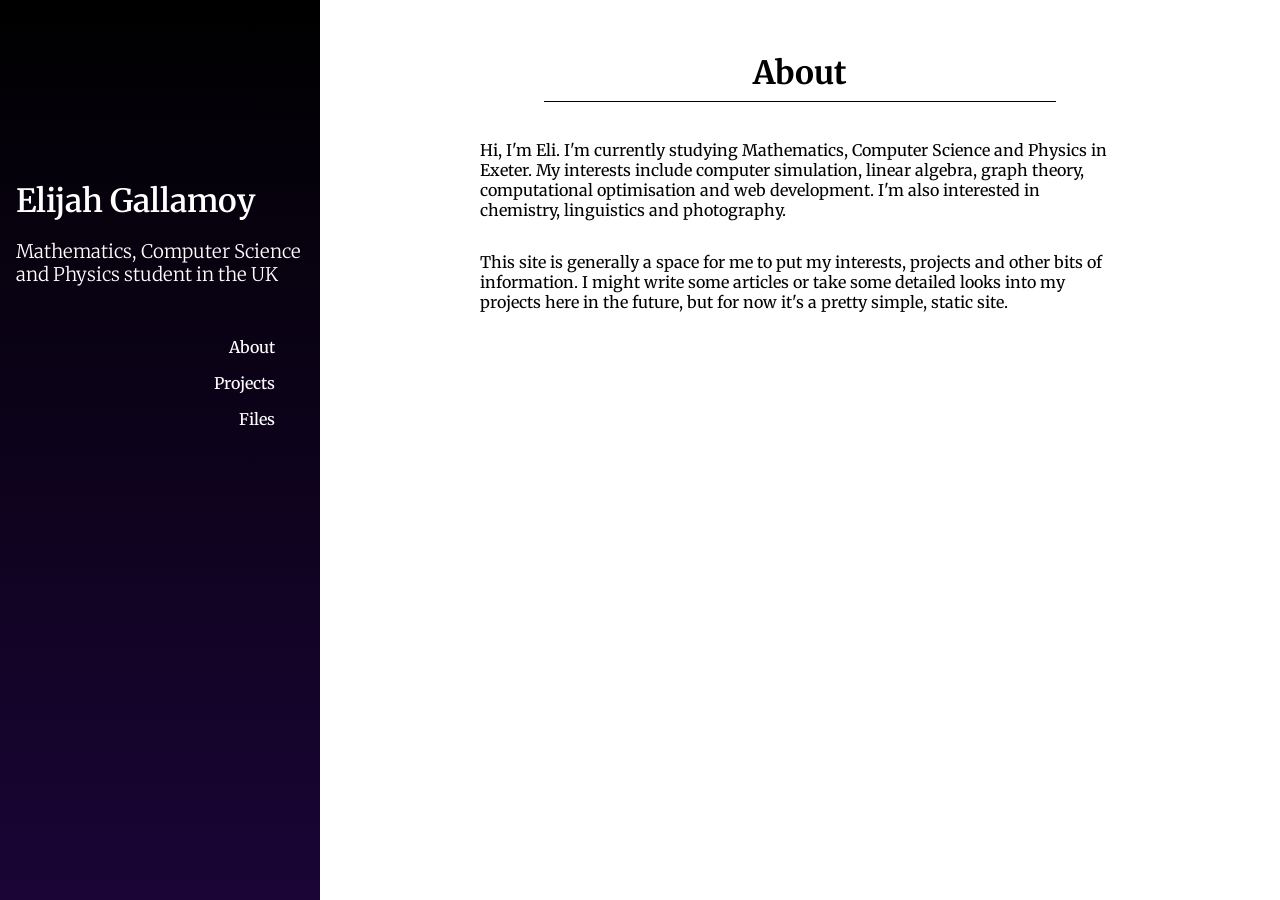
<file: index.html>
<!DOCTYPE html>

<head>
    <title>Elijah Gallamoy - About</title>
    <link rel="stylesheet" href="style.css">
    <link href="https://fonts.googleapis.com/css?family=Merriweather:400,700&display=swap" rel="stylesheet">
</head>

<body>
    <div class="sidebar">
        <div class="header">
            <h1>Elijah Gallamoy</h1>
            <h3>Mathematics, Computer Science and Physics student in the UK</h3>
        </div>
        <div class="links">
            <a href="./index.html">About</a>
            <a href="./projects.html">Projects</a>
            <a href="./files.html">Files</a>
            <!-- <a href="#">Blog</a> -->
            <!-- <a href="#">Projects</a> -->
        </div>

        <div class="social-media">
            <a href="https://github.com/elijahgallamoy" target="_blank" id="github"></a>
            <a href="mailto:elijahgallamoy@gmail.com" id="email" style="--url:https://raw.githubusercontent.com/google/material-design-icons/refs/heads/master/src/communication/alternate_email/materialiconsround/24px.svg;"></a>
        </div>
    </div>

    <main class="content">
        <div class="article">
            <h1 class="title">About</h1>
            <p class="paragraph">
                Hi, I'm Eli. I'm currently studying Mathematics, Computer Science and Physics in Exeter. 
                My interests include computer simulation, linear algebra, graph theory, computational optimisation and web development.
                I'm also interested in chemistry, linguistics and photography.
            </p>
            <p class="paragraph">
                This site is generally a space for me to put my interests, projects and other bits of information.
                I might write some articles or take some detailed looks into my projects here in the future, but for now it's a pretty simple, static site.
            </p>
        </div>
    </main>

</body>
</file>
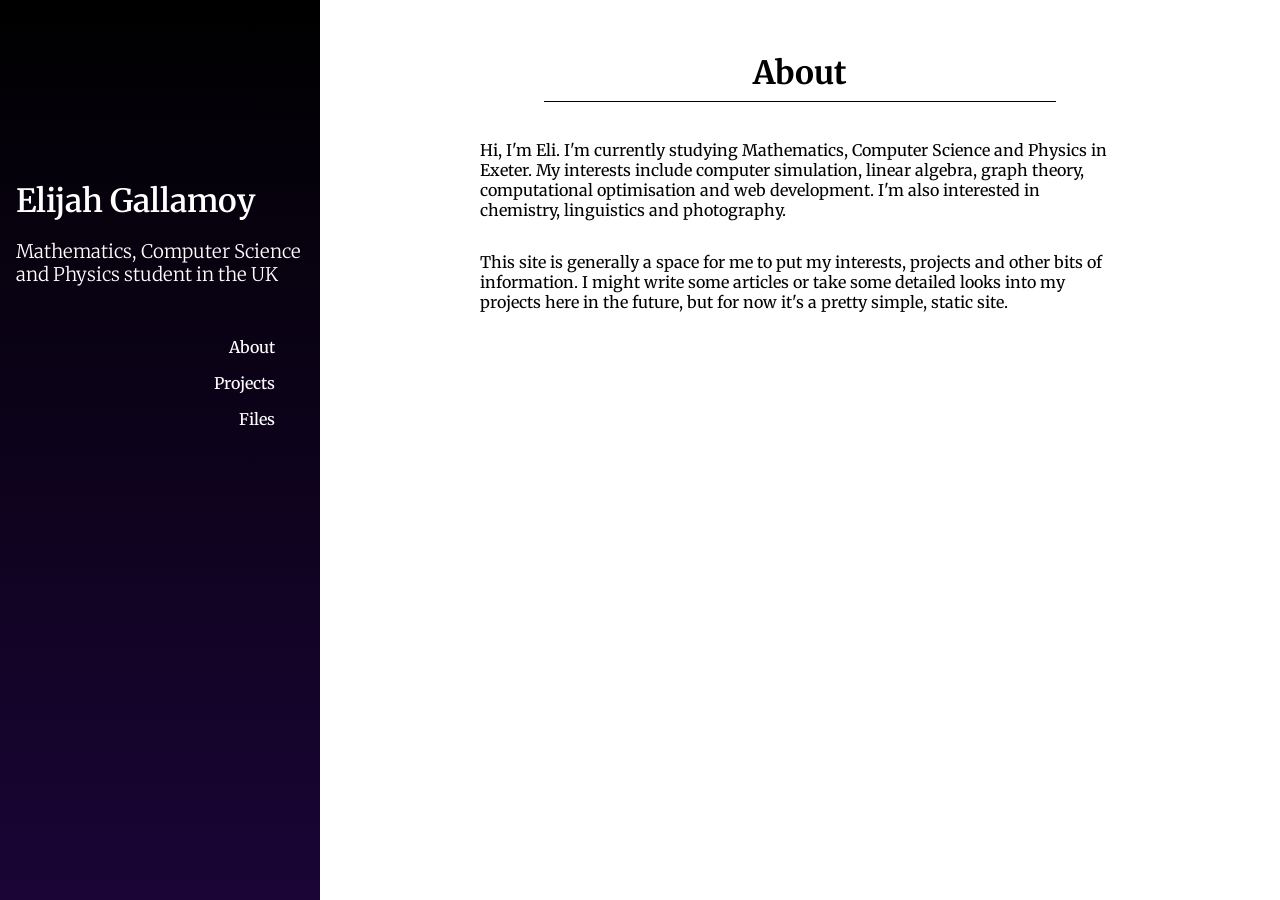
<file: about.html>
<!DOCTYPE html>

<head>
    <title>Elijah Gallamoy - About</title>
    <link rel="stylesheet" href="style.css">
    <link href="https://fonts.googleapis.com/css?family=Merriweather:400,700&display=swap" rel="stylesheet">
</head>

<body>
    <div class="sidebar">
        <div class="header">
            <h1>Elijah Gallamoy</h1>
            <h3>Mathematics, Computer Science and Physics student in the UK</h3>
        </div>
        <div class="links">
            <a href="./about.html">About</a>
            <a href="./projects.html">Projects</a>
            <a href="./files.html">Files</a>
            <!-- <a href="#">Blog</a> -->
            <!-- <a href="#">Projects</a> -->
        </div>

        <div class="social-media">
            <a href="https://github.com/elijahgallamoy" target="_blank" id="github"></a>
            <a href="mailto:elijahgallamoy@gmail.com" id="email" style="--url:https://raw.githubusercontent.com/google/material-design-icons/refs/heads/master/src/communication/alternate_email/materialiconsround/24px.svg;"></a>
        </div>
    </div>

    <main class="content">
        <div class="article">
            <h1 class="title">About</h1>
            <p class="paragraph">
                Hi, I'm Eli. I'm currently studying Mathematics, Computer Science and Physics in Exeter. 
                My interests include computer simulation, linear algebra, graph theory, computational optimisation and web development.
                I'm also interested in chemistry, linguistics and photography.
            </p>
            <p class="paragraph">
                This site is generally a space for me to put my interests, projects and other bits of information.
                I might write some articles or take some detailed looks into my projects here in the future, but for now it's a pretty simple, static site.
            </p>
        </div>
    </main>

</body>
</file>
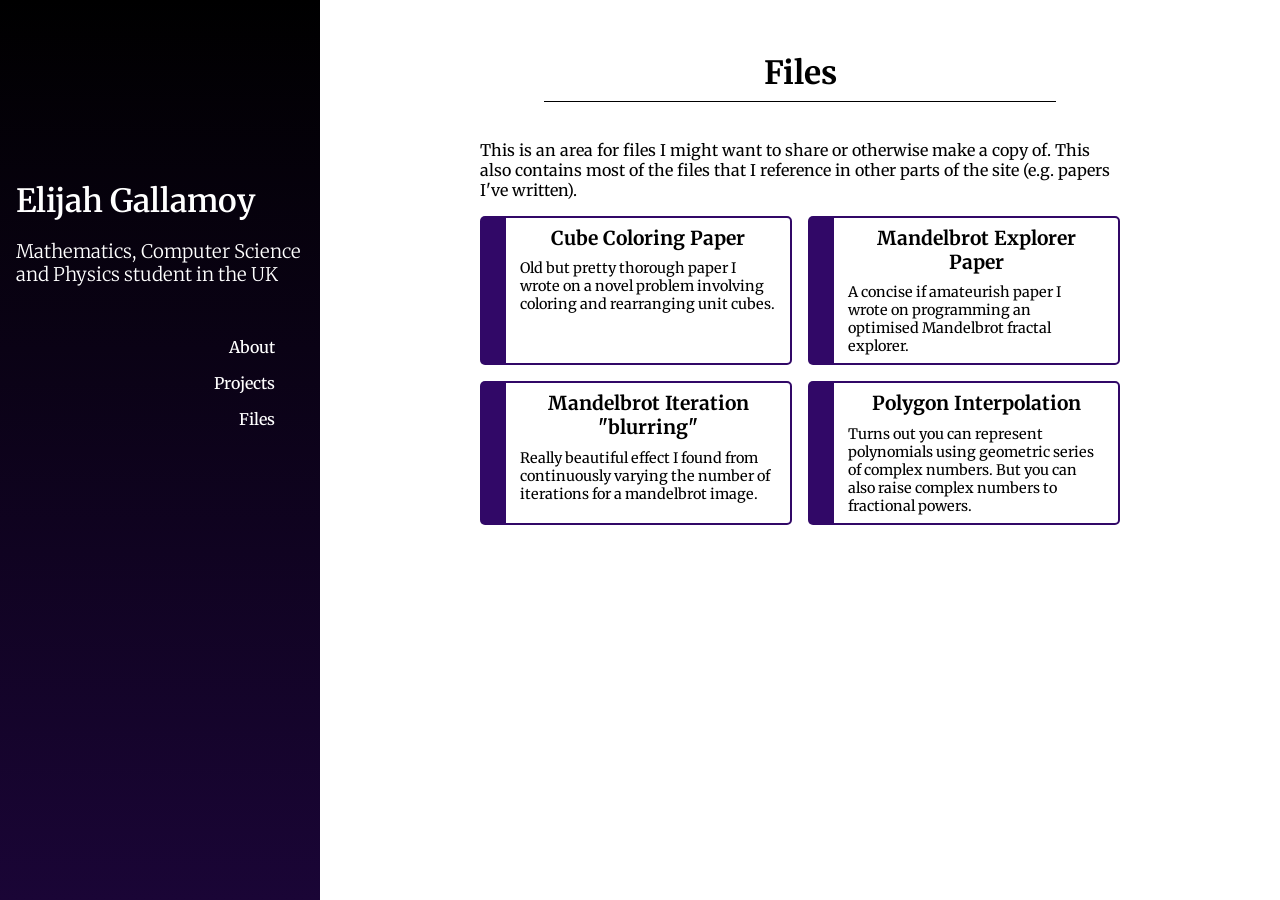
<file: files.html>
<!DOCTYPE html>

<head>
    <title>Elijah Gallamoy - Files</title>
    <link rel="stylesheet" href="style.css">
    <link href="https://fonts.googleapis.com/css?family=Merriweather:400,700&display=swap" rel="stylesheet">
</head>

<body>
    <div class="sidebar">
        <div class="header">
            <h1>Elijah Gallamoy</h1>
            <h3>Mathematics, Computer Science and Physics student in the UK</h3>
        </div>
        <div class="links">
            <a href="./index.html">About</a>
            <a href="./projects.html">Projects</a>
            <a href="./files.html">Files</a>
            <!-- <a href="#">Blog</a> -->
            <!-- <a href="#">Projects</a> -->
        </div>

        <div class="social-media">
            <a href="https://github.com/elijahgallamoy" target="_blank" id="github"></a>
            <a href="mailto:elijahgallamoy@gmail.com" id="email" style="--url:https://raw.githubusercontent.com/google/material-design-icons/refs/heads/master/src/communication/alternate_email/materialiconsround/24px.svg;"></a>
        </div>
    </div>

    <main class="content">
        <div class="article">
            <h1 class="title">Files</h1>
            <p class="paragraph">
                This is an area for files I might want to share or otherwise make a copy of. This also contains most of the files that I reference in other parts of the site (e.g. papers I've written).
            </p>

        <div class="block-list">
            <div class="block-item">
                <div class="left-panel"></div>
                <a href="files/colored_cube.pdf" download>
                    <h2 class="block-title">Cube Coloring Paper</h2>
                    <p class="block-description">Old but pretty thorough paper I wrote on a novel problem involving coloring and rearranging unit cubes.</p>
                </a>
            </div>
            <div class="block-item">
                <div class="left-panel"></div>
                <a href="files/mandelbrot.pdf" download>
                    <h2 class="block-title">Mandelbrot Explorer Paper</h2>
                    <p class="block-description">A concise if amateurish paper I wrote on programming an optimised Mandelbrot fractal explorer.</p>
                </a>
            </div>  
            <div class="block-item">
                <div class="left-panel"></div>
                <a href="files/man.mp4" download>
                    <h2 class="block-title">Mandelbrot Iteration "blurring"</h2>
                    <p class="block-description">Really beautiful effect I found from continuously varying the number of iterations for a mandelbrot image.</p>
                </a>
            </div>
            <div class="block-item">
                <div class="left-panel"></div>
                <a href="files/pvccgs.mp4" download>
                    <h2 class="block-title">Polygon Interpolation</h2>
                    <p class="block-description">Turns out you can represent polynomials using geometric series of complex numbers. But you can also raise complex numbers to fractional powers.</p>
                </a>
            </div>
        </div>
        </div>  
    </main>

</body>
</file>
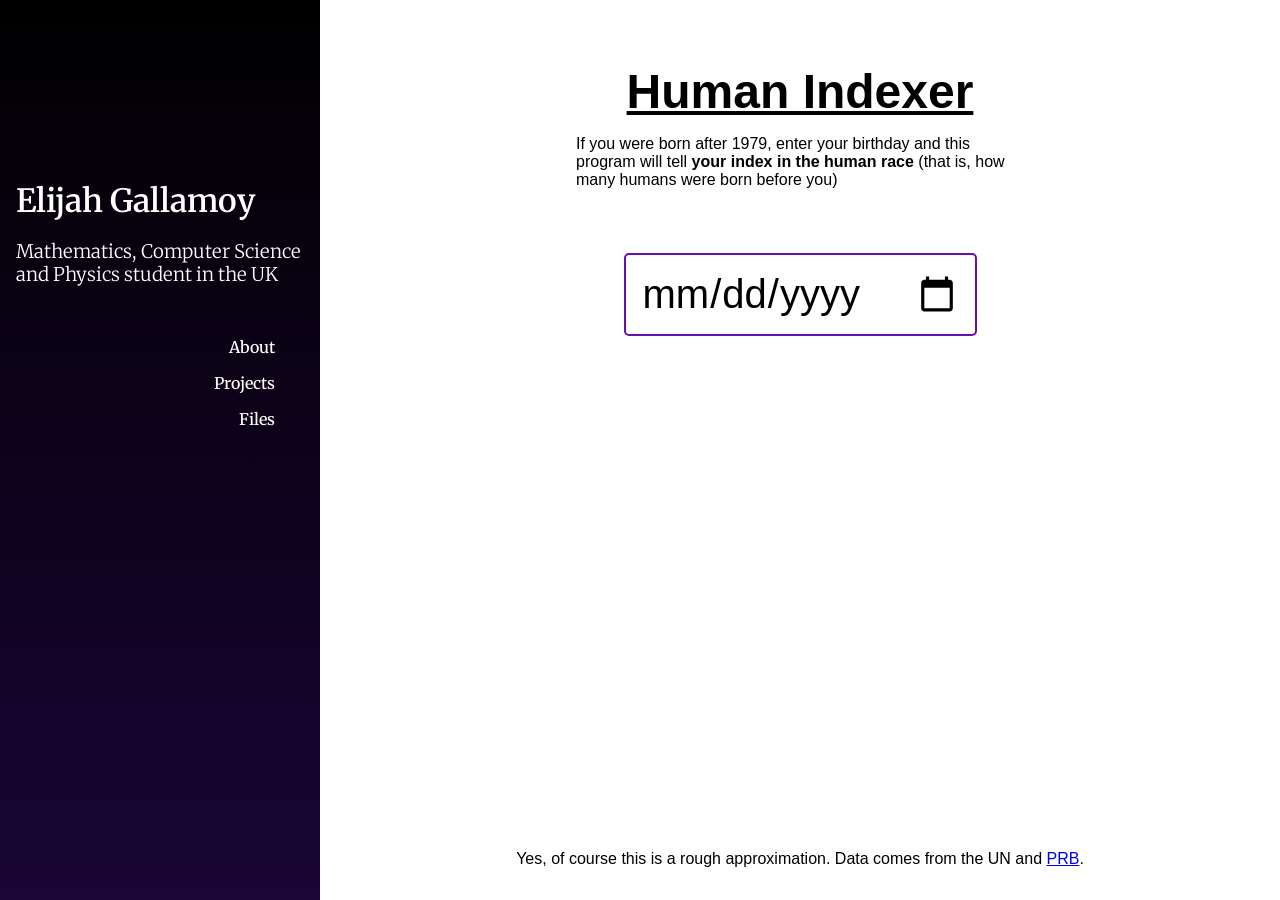
<file: human_index.html>
<!DOCTYPE html>
<head>
    <script src="./pop_guesser.js" type="module"></script>
    <link rel="stylesheet" href="pop_styles.css">
    <link rel="stylesheet" href="style.css">
    <link href="https://fonts.googleapis.com/css?family=Merriweather:400,700&display=swap" rel="stylesheet">

</head>
<body>
    <div class="sidebar">
        <div class="header">
            <h1>Elijah Gallamoy</h1>
            <h3>Mathematics, Computer Science and Physics student in the UK</h3>
        </div>
        <div class="links">
            <a href="./index.html">About</a>
            <a href="./projects.html">Projects</a>
            <a href="./files.html">Files</a>
            <!-- <a href="#">Blog</a> -->
            <!-- <a href="#">Projects</a> -->
        </div>

        <div class="social-media">
            <a href="https://github.com/elijahgallamoy" target="_blank" id="github"></a>
            <a href="mailto:elijahgallamoy@gmail.com" id="email" style="--url:https://raw.githubusercontent.com/google/material-design-icons/refs/heads/master/src/communication/alternate_email/materialiconsround/24px.svg;"></a>
        </div>
    </div>

    <main class="content">
        <main class="container">
            <div class="semicircle"></div>
            <h1 class="pop-title">Human Indexer</h1>
            <p class="desc">If you were born after 1979, enter your birthday and this program will tell <b>your index in the human race</b> (that is, how many humans were born before you)</p>
            <input type="date" class="pop-picker">
            <div class="result pop-hidden">
                <p class="human">You are human</p>
                <p class="num">#<span id="result-value">???</span></p>
            </div>
            <div class="pop-foot">Yes, of course this is a rough approximation. Data comes from the UN and <a href="https://www.prb.org/">PRB</a>.</div>
        </main>
    </main>
</body>
</file>
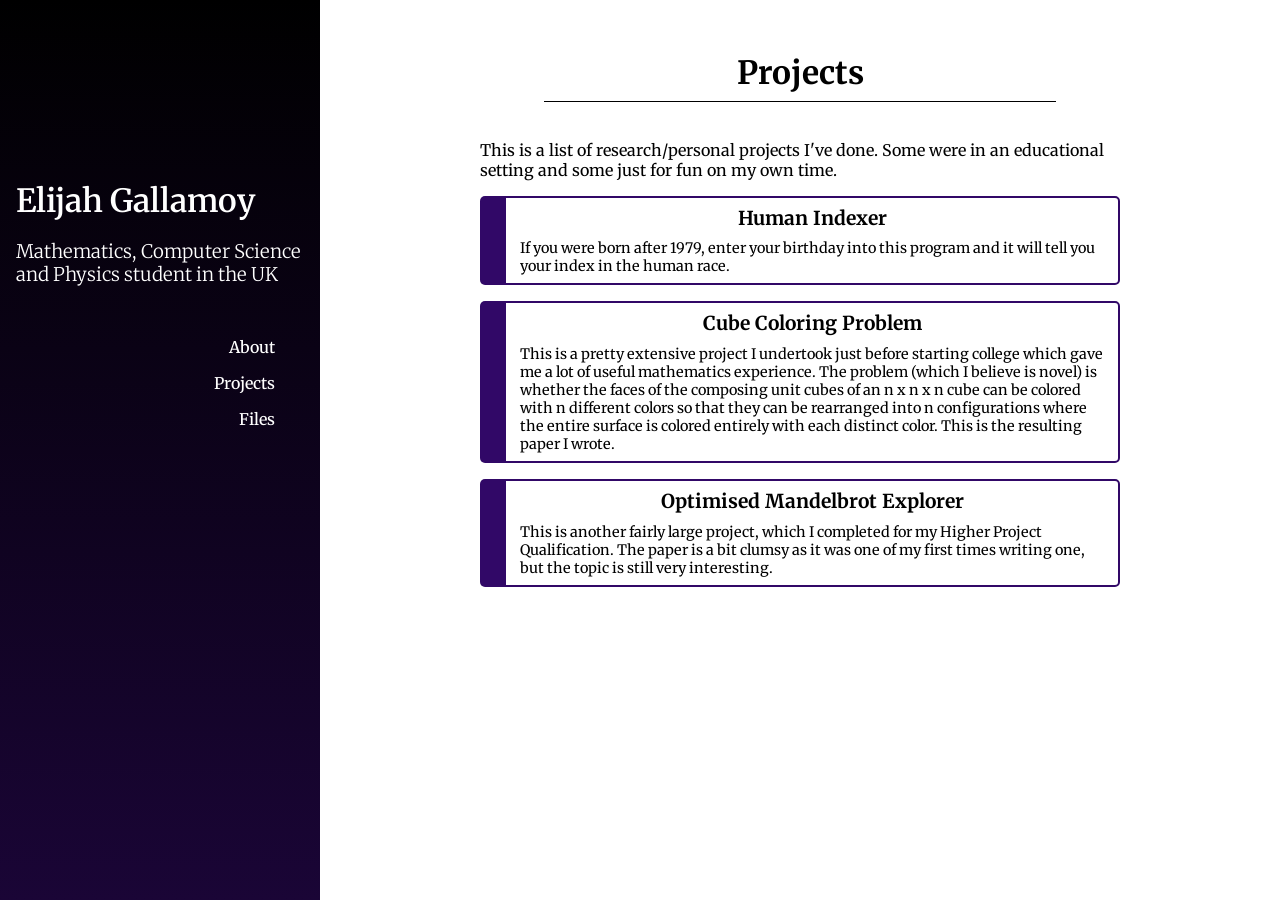
<file: projects.html>
<!DOCTYPE html>

<head>
    <title>Elijah Gallamoy - Projects</title>
    <link rel="stylesheet" href="style.css">
    <link href="https://fonts.googleapis.com/css?family=Merriweather:400,700&display=swap" rel="stylesheet">
</head>

<body>
    <div class="sidebar">
        <div class="header">
            <h1>Elijah Gallamoy</h1>
            <h3>Mathematics, Computer Science and Physics student in the UK</h3>
        </div>
        <div class="links">
            <a href="./index.html">About</a>
            <a href="./projects.html">Projects</a>
            <a href="./files.html">Files</a>
            <!-- <a href="#">Blog</a> -->
            <!-- <a href="#">Projects</a> -->
        </div>

        <div class="social-media">
            <a href="https://github.com/elijahgallamoy" target="_blank" id="github"></a>
            <a href="mailto:elijahgallamoy@gmail.com" id="email" style="--url:https://raw.githubusercontent.com/google/material-design-icons/refs/heads/master/src/communication/alternate_email/materialiconsround/24px.svg;"></a>
        </div>
    </div>

    <main class="content">
        <div class="article">
            <h1 class="title">Projects</h1>
            <p class="paragraph">
                This is a list of research/personal projects I've done. Some were in an educational setting and some just for fun on my own time.
            </p>
            <div class="block-list" style="grid-template-columns:1fr;">
                <div class="block-item">
                    <div class="left-panel"></div>
                    <a href="/human_index.html">
                        <h2 class="block-title">Human Indexer</h2>
                        <p class="block-description">
                            If you were born after 1979, enter your birthday into this program and it will tell you your index in the human race.
                        </p>
                    </a>
                </div>
                <div class="block-item">
                    <div class="left-panel"></div>
                    <a href="files/colored_cube.pdf" download>
                        <h2 class="block-title">Cube Coloring Problem</h2>
                        <p class="block-description">This is a pretty extensive project I undertook just before starting college which gave me a lot of useful mathematics experience. 
                            The problem (which I believe is novel) is whether the faces of the composing unit cubes of an n x n x n cube can be colored with n different colors so that they can be rearranged into n configurations where the entire surface is colored entirely with each distinct color.
                            This is the resulting paper I wrote.
                        </p>
                    </a>
                </div>
                <div class="block-item">
                    <div class="left-panel"></div>
                    <a href="files/mandelbrot.pdf" download>
                        <h2 class="block-title">Optimised Mandelbrot Explorer</h2>
                        <p class="block-description">This is another fairly large project, which I completed for my Higher Project Qualification. 
                            The paper is a bit clumsy as it was one of my first times writing one, but the topic is still very interesting.
                        </p>
                    </a>
                </div>
            </div>
        </div>
    </main>

</body>
</file>
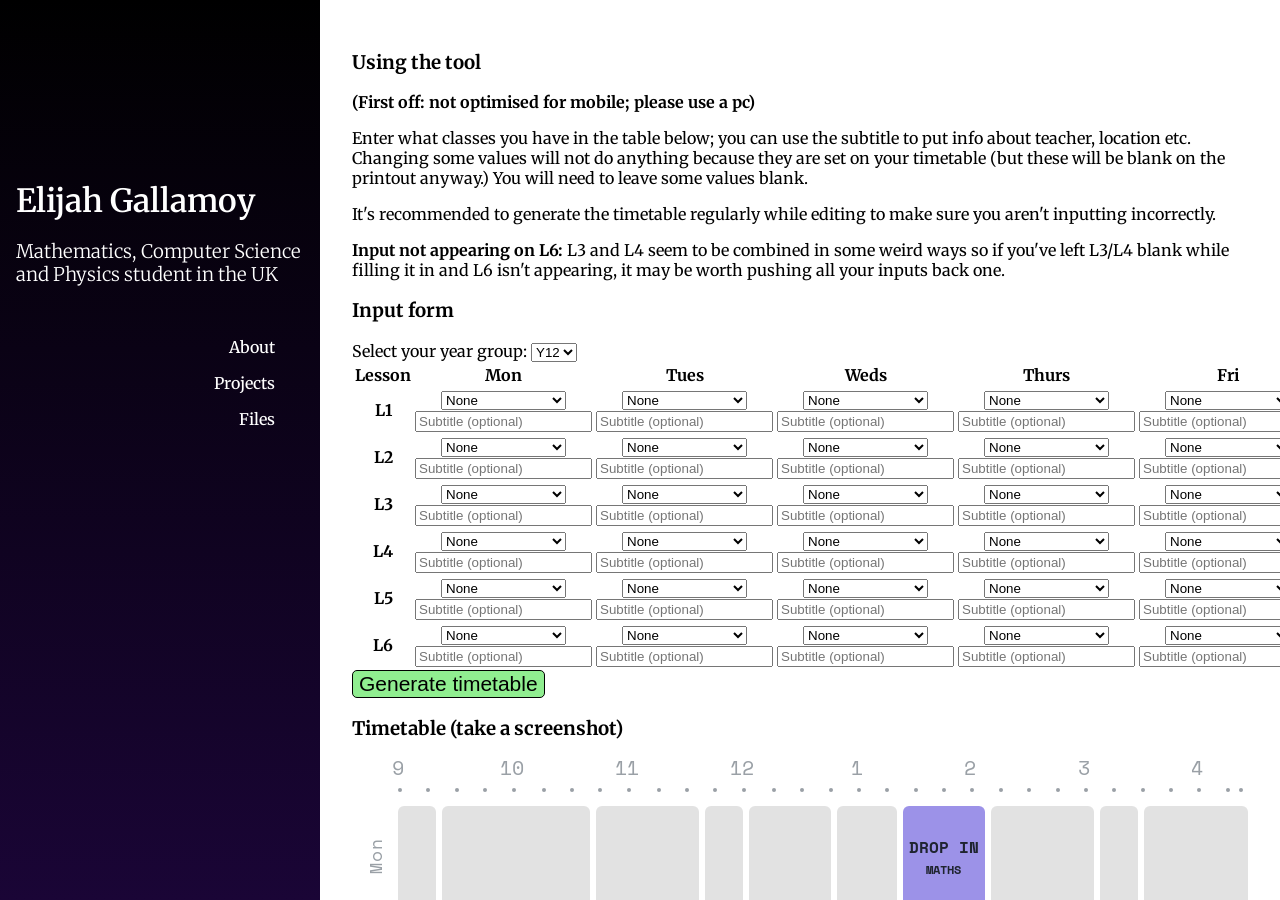
<file: timetable_generator.html>
<!DOCTYPE html>

<head>
    <title>Timetable Generator</title>
    <link rel="stylesheet" href="style.css">
    <link rel="stylesheet" href="timetable.css">
    <link href="https://fonts.googleapis.com/css?family=Merriweather:400,700&display=swap" rel="stylesheet">

    <link rel="preconnect" href="https://fonts.googleapis.com">
    <link href="https://fonts.googleapis.com/css2?family=Space+Mono:wght@400;700&display=swap" rel="stylesheet">
    <meta name="viewport" content="width=device-width, initial-scale=0.8">

    </head>
    <body>
    <div class="sidebar">
        <div class="header">
            <h1>Elijah Gallamoy</h1>
            <h3>Mathematics, Computer Science and Physics student in the UK</h3>
        </div>
        <div class="links">
            <a href="./index.html">About</a>
            <a href="./projects.html">Projects</a>
            <a href="./files.html">Files</a>
            <!-- <a href="#">Blog</a> -->
            <!-- <a href="#">Projects</a> -->
        </div>

        <div class="social-media">
            <a href="https://github.com/elijahgallamoy" target="_blank" id="github"></a>
            <a href="mailto:elijahgallamoy@gmail.com" id="email" style="--url:https://raw.githubusercontent.com/google/material-design-icons/refs/heads/master/src/communication/alternate_email/materialiconsround/24px.svg;"></a>
        </div>
    </div>

    <main class="content">
        <h3>Using the tool</h3>
        <p><b>(First off: not optimised for mobile; please use a pc)</b></p>
        <p>Enter what classes you have in the table below; you can use the subtitle to put info about teacher, location etc. Changing some values will
            not do anything because they are set on your timetable (but these will be blank on the printout anyway.) You will need to leave some values blank.</p>

        <p>It's recommended to generate the timetable regularly while editing to make sure you aren't inputting incorrectly.</p>
        <p><b>Input not appearing on L6:</b> L3 and L4 seem to be combined in some weird ways so if you've left L3/L4 blank while filling it in and L6 isn't appearing, it may be worth pushing
            all your inputs back one.</p>

        <h3>Input form</h3>
        <form class="input-form">
            <label>Select your year group:</label>

            <select class="yg-select">
                <option value="y12">Y12</option>
                <option value="y13">Y13</option>
            </select>

            <table>
                <tr>
                    <th>Lesson</th>
                    <th>Mon</th>
                    <th>Tues</th>
                    <th>Weds</th>
                    <th>Thurs</th>
                    <th>Fri</th>
                </tr>
                <tr>
                    <th>L1</th>
                    <th>
                        <select>
                            <option value="">None</option>
                            <option value="maths">Maths</option>
                            <option value="compsci">Compsci</option>
                            <option value="physics">Physics</option>
                            <option value="college">Exe Coll</option>
                            <option value="emc">EMC</option>
                            <option value="skills">EMC skills</option>
                            <option value="cx">Curriculum X</option>
                            <option value="pastoral">Pastoral</option>
                            <option value="tutorial">Academic tutorial</option>
                        </select>
                        <input type="text" placeholder="Subtitle (optional)"></input>
                    </th>
                    <th>
                        <select>
                            <option value="">None</option>
                            <option value="maths">Maths</option>
                            <option value="compsci">Compsci</option>
                            <option value="physics">Physics</option>
                            <option value="college">Exe Coll</option>
                            <option value="emc">EMC</option>
                            <option value="skills">EMC skills</option>
                            <option value="cx">Curriculum X</option>
                            <option value="pastoral">Pastoral</option>
                            <option value="tutorial">Academic tutorial</option>
                        </select>
                        <input type="text" placeholder="Subtitle (optional)"></input>
                    </th>
                    <th>
                        <select>
                            <option value="">None</option>
                            <option value="maths">Maths</option>
                            <option value="compsci">Compsci</option>
                            <option value="physics">Physics</option>
                            <option value="college">Exe Coll</option>
                            <option value="emc">EMC</option>
                            <option value="skills">EMC skills</option>
                            <option value="cx">Curriculum X</option>
                            <option value="pastoral">Pastoral</option>
                            <option value="tutorial">Academic tutorial</option>
                        </select>
                        <input type="text" placeholder="Subtitle (optional)"></input>
                    </th>
                    <th>
                        <select>
                            <option value="">None</option>
                            <option value="maths">Maths</option>
                            <option value="compsci">Compsci</option>
                            <option value="physics">Physics</option>
                            <option value="college">Exe Coll</option>
                            <option value="emc">EMC</option>
                            <option value="skills">EMC skills</option>
                            <option value="cx">Curriculum X</option>
                            <option value="pastoral">Pastoral</option>
                            <option value="tutorial">Academic tutorial</option>
                        </select>
                        <input type="text" placeholder="Subtitle (optional)"></input>
                    </th>
                    <th>
                        <select>
                            <option value="">None</option>
                            <option value="maths">Maths</option>
                            <option value="compsci">Compsci</option>
                            <option value="physics">Physics</option>
                            <option value="college">Exe Coll</option>
                            <option value="emc">EMC</option>
                            <option value="skills">EMC skills</option>
                            <option value="cx">Curriculum X</option>
                            <option value="pastoral">Pastoral</option>
                            <option value="tutorial">Academic tutorial</option>
                        </select>
                        <input type="text" placeholder="Subtitle (optional)"></input>
                    </th>
                </tr>
                <tr>
                    <th>L2</th>
                    <th>
                        <select>
                            <option value="">None</option>
                            <option value="maths">Maths</option>
                            <option value="compsci">Compsci</option>
                            <option value="physics">Physics</option>
                            <option value="college">Exe Coll</option>
                            <option value="emc">EMC</option>
                            <option value="skills">EMC skills</option>
                            <option value="cx">Curriculum X</option>
                            <option value="pastoral">Pastoral</option>
                            <option value="tutorial">Academic tutorial</option>
                        </select>
                        <input type="text" placeholder="Subtitle (optional)"></input>
                    </th>
                    <th>
                        <select>
                            <option value="">None</option>
                            <option value="maths">Maths</option>
                            <option value="compsci">Compsci</option>
                            <option value="physics">Physics</option>
                            <option value="college">Exe Coll</option>
                            <option value="emc">EMC</option>
                            <option value="skills">EMC skills</option>
                            <option value="cx">Curriculum X</option>
                            <option value="pastoral">Pastoral</option>
                            <option value="tutorial">Academic tutorial</option>
                        </select>
                        <input type="text" placeholder="Subtitle (optional)"></input>
                    </th>
                    <th>
                        <select>
                            <option value="">None</option>
                            <option value="maths">Maths</option>
                            <option value="compsci">Compsci</option>
                            <option value="physics">Physics</option>
                            <option value="college">Exe Coll</option>
                            <option value="emc">EMC</option>
                            <option value="skills">EMC skills</option>
                            <option value="cx">Curriculum X</option>
                            <option value="pastoral">Pastoral</option>
                            <option value="tutorial">Academic tutorial</option>
                        </select>
                        <input type="text" placeholder="Subtitle (optional)"></input>
                    </th>
                    <th>
                        <select>
                            <option value="">None</option>
                            <option value="maths">Maths</option>
                            <option value="compsci">Compsci</option>
                            <option value="physics">Physics</option>
                            <option value="college">Exe Coll</option>
                            <option value="emc">EMC</option>
                            <option value="skills">EMC skills</option>
                            <option value="cx">Curriculum X</option>
                            <option value="pastoral">Pastoral</option>
                            <option value="tutorial">Academic tutorial</option>
                        </select>
                        <input type="text" placeholder="Subtitle (optional)"></input>
                    </th>
                    <th>
                        <select>
                            <option value="">None</option>
                            <option value="maths">Maths</option>
                            <option value="compsci">Compsci</option>
                            <option value="physics">Physics</option>
                            <option value="college">Exe Coll</option>
                            <option value="emc">EMC</option>
                            <option value="skills">EMC skills</option>
                            <option value="cx">Curriculum X</option>
                            <option value="pastoral">Pastoral</option>
                            <option value="tutorial">Academic tutorial</option>
                        </select>
                        <input type="text" placeholder="Subtitle (optional)"></input>
                    </th>
                </tr>
                <tr>
                    <th>L3</th>
                    <th>
                        <select>
                            <option value="">None</option>
                            <option value="maths">Maths</option>
                            <option value="compsci">Compsci</option>
                            <option value="physics">Physics</option>
                            <option value="college">Exe Coll</option>
                            <option value="emc">EMC</option>
                            <option value="skills">EMC skills</option>
                            <option value="cx">Curriculum X</option>
                            <option value="pastoral">Pastoral</option>
                            <option value="tutorial">Academic tutorial</option>
                        </select>
                        <input type="text" placeholder="Subtitle (optional)"></input>
                    </th>
                    <th>
                        <select>
                            <option value="">None</option>
                            <option value="maths">Maths</option>
                            <option value="compsci">Compsci</option>
                            <option value="physics">Physics</option>
                            <option value="college">Exe Coll</option>
                            <option value="emc">EMC</option>
                            <option value="skills">EMC skills</option>
                            <option value="cx">Curriculum X</option>
                            <option value="pastoral">Pastoral</option>
                            <option value="tutorial">Academic tutorial</option>
                        </select>
                        <input type="text" placeholder="Subtitle (optional)"></input>
                    </th>
                    <th>
                        <select>
                            <option value="">None</option>
                            <option value="maths">Maths</option>
                            <option value="compsci">Compsci</option>
                            <option value="physics">Physics</option>
                            <option value="college">Exe Coll</option>
                            <option value="emc">EMC</option>
                            <option value="skills">EMC skills</option>
                            <option value="cx">Curriculum X</option>
                            <option value="pastoral">Pastoral</option>
                            <option value="tutorial">Academic tutorial</option>
                        </select>
                        <input type="text" placeholder="Subtitle (optional)"></input>
                    </th>
                    <th>
                        <select>
                            <option value="">None</option>
                            <option value="maths">Maths</option>
                            <option value="compsci">Compsci</option>
                            <option value="physics">Physics</option>
                            <option value="college">Exe Coll</option>
                            <option value="emc">EMC</option>
                            <option value="skills">EMC skills</option>
                            <option value="cx">Curriculum X</option>
                            <option value="pastoral">Pastoral</option>
                            <option value="tutorial">Academic tutorial</option>
                        </select>
                        <input type="text" placeholder="Subtitle (optional)"></input>
                    </th>
                    <th>
                        <select>
                            <option value="">None</option>
                            <option value="maths">Maths</option>
                            <option value="compsci">Compsci</option>
                            <option value="physics">Physics</option>
                            <option value="college">Exe Coll</option>
                            <option value="emc">EMC</option>
                            <option value="skills">EMC skills</option>
                            <option value="cx">Curriculum X</option>
                            <option value="pastoral">Pastoral</option>
                            <option value="tutorial">Academic tutorial</option>
                        </select>
                        <input type="text" placeholder="Subtitle (optional)"></input>
                    </th>
                </tr>
                <tr>
                    <th>L4</th>
                    <th>
                        <select>
                            <option value="">None</option>
                            <option value="maths">Maths</option>
                            <option value="compsci">Compsci</option>
                            <option value="physics">Physics</option>
                            <option value="college">Exe Coll</option>
                            <option value="emc">EMC</option>
                            <option value="skills">EMC skills</option>
                            <option value="cx">Curriculum X</option>
                            <option value="pastoral">Pastoral</option>
                            <option value="tutorial">Academic tutorial</option>
                        </select>
                        <input type="text" placeholder="Subtitle (optional)"></input>
                    </th>
                    <th>
                        <select>
                            <option value="">None</option>
                            <option value="maths">Maths</option>
                            <option value="compsci">Compsci</option>
                            <option value="physics">Physics</option>
                            <option value="college">Exe Coll</option>
                            <option value="emc">EMC</option>
                            <option value="skills">EMC skills</option>
                            <option value="cx">Curriculum X</option>
                            <option value="pastoral">Pastoral</option>
                            <option value="tutorial">Academic tutorial</option>
                        </select>
                        <input type="text" placeholder="Subtitle (optional)"></input>
                    </th>
                    <th>
                        <select>
                            <option value="">None</option>
                            <option value="maths">Maths</option>
                            <option value="compsci">Compsci</option>
                            <option value="physics">Physics</option>
                            <option value="college">Exe Coll</option>
                            <option value="emc">EMC</option>
                            <option value="skills">EMC skills</option>
                            <option value="cx">Curriculum X</option>
                            <option value="pastoral">Pastoral</option>
                            <option value="tutorial">Academic tutorial</option>
                        </select>
                        <input type="text" placeholder="Subtitle (optional)"></input>
                    </th>
                    <th>
                        <select>
                            <option value="">None</option>
                            <option value="maths">Maths</option>
                            <option value="compsci">Compsci</option>
                            <option value="physics">Physics</option>
                            <option value="college">Exe Coll</option>
                            <option value="emc">EMC</option>
                            <option value="skills">EMC skills</option>
                            <option value="cx">Curriculum X</option>
                            <option value="pastoral">Pastoral</option>
                            <option value="tutorial">Academic tutorial</option>
                        </select>
                        <input type="text" placeholder="Subtitle (optional)"></input>
                    </th>
                    <th>
                        <select>
                            <option value="">None</option>
                            <option value="maths">Maths</option>
                            <option value="compsci">Compsci</option>
                            <option value="physics">Physics</option>
                            <option value="college">Exe Coll</option>
                            <option value="emc">EMC</option>
                            <option value="skills">EMC skills</option>
                            <option value="cx">Curriculum X</option>
                            <option value="pastoral">Pastoral</option>
                            <option value="tutorial">Academic tutorial</option>
                        </select>
                        <input type="text" placeholder="Subtitle (optional)"></input>
                    </th>
                </tr>
                <tr>
                    <th>L5</th>
                    <th>
                        <select>
                            <option value="">None</option>
                            <option value="maths">Maths</option>
                            <option value="compsci">Compsci</option>
                            <option value="physics">Physics</option>
                            <option value="college">Exe Coll</option>
                            <option value="emc">EMC</option>
                            <option value="skills">EMC skills</option>
                            <option value="cx">Curriculum X</option>
                            <option value="pastoral">Pastoral</option>
                            <option value="tutorial">Academic tutorial</option>
                        </select>
                        <input type="text" placeholder="Subtitle (optional)"></input>
                    </th>
                    <th>
                        <select>
                            <option value="">None</option>
                            <option value="maths">Maths</option>
                            <option value="compsci">Compsci</option>
                            <option value="physics">Physics</option>
                            <option value="college">Exe Coll</option>
                            <option value="emc">EMC</option>
                            <option value="skills">EMC skills</option>
                            <option value="cx">Curriculum X</option>
                            <option value="pastoral">Pastoral</option>
                            <option value="tutorial">Academic tutorial</option>
                        </select>
                        <input type="text" placeholder="Subtitle (optional)"></input>
                    </th>
                    <th>
                        <select>
                            <option value="">None</option>
                            <option value="maths">Maths</option>
                            <option value="compsci">Compsci</option>
                            <option value="physics">Physics</option>
                            <option value="college">Exe Coll</option>
                            <option value="emc">EMC</option>
                            <option value="skills">EMC skills</option>
                            <option value="cx">Curriculum X</option>
                            <option value="pastoral">Pastoral</option>
                            <option value="tutorial">Academic tutorial</option>
                        </select>
                        <input type="text" placeholder="Subtitle (optional)"></input>
                    </th>
                    <th>
                        <select>
                            <option value="">None</option>
                            <option value="maths">Maths</option>
                            <option value="compsci">Compsci</option>
                            <option value="physics">Physics</option>
                            <option value="college">Exe Coll</option>
                            <option value="emc">EMC</option>
                            <option value="skills">EMC skills</option>
                            <option value="cx">Curriculum X</option>
                            <option value="pastoral">Pastoral</option>
                            <option value="tutorial">Academic tutorial</option>
                        </select>
                        <input type="text" placeholder="Subtitle (optional)"></input>
                    </th>
                    <th>
                        <select>
                            <option value="">None</option>
                            <option value="maths">Maths</option>
                            <option value="compsci">Compsci</option>
                            <option value="physics">Physics</option>
                            <option value="college">Exe Coll</option>
                            <option value="emc">EMC</option>
                            <option value="skills">EMC skills</option>
                            <option value="cx">Curriculum X</option>
                            <option value="pastoral">Pastoral</option>
                            <option value="tutorial">Academic tutorial</option>
                        </select>
                        <input type="text" placeholder="Subtitle (optional)"></input>
                    </th>
                </tr>
                <tr>
                    <th>L6</th>
                    <th>
                        <select>
                            <option value="">None</option>
                            <option value="maths">Maths</option>
                            <option value="compsci">Compsci</option>
                            <option value="physics">Physics</option>
                            <option value="college">Exe Coll</option>
                            <option value="emc">EMC</option>
                            <option value="skills">EMC skills</option>
                            <option value="cx">Curriculum X</option>
                            <option value="pastoral">Pastoral</option>
                            <option value="tutorial">Academic tutorial</option>
                        </select>
                        <input type="text" placeholder="Subtitle (optional)"></input>
                    </th>
                    <th>
                        <select>
                            <option value="">None</option>
                            <option value="maths">Maths</option>
                            <option value="compsci">Compsci</option>
                            <option value="physics">Physics</option>
                            <option value="college">Exe Coll</option>
                            <option value="emc">EMC</option>
                            <option value="skills">EMC skills</option>
                            <option value="cx">Curriculum X</option>
                            <option value="pastoral">Pastoral</option>
                            <option value="tutorial">Academic tutorial</option>
                        </select>
                        <input type="text" placeholder="Subtitle (optional)"></input>
                    </th>
                    <th>
                        <select>
                            <option value="">None</option>
                            <option value="maths">Maths</option>
                            <option value="compsci">Compsci</option>
                            <option value="physics">Physics</option>
                            <option value="college">Exe Coll</option>
                            <option value="emc">EMC</option>
                            <option value="skills">EMC skills</option>
                            <option value="cx">Curriculum X</option>
                            <option value="pastoral">Pastoral</option>
                            <option value="tutorial">Academic tutorial</option>
                        </select>
                        <input type="text" placeholder="Subtitle (optional)"></input>
                    </th>
                    <th>
                        <select>
                            <option value="">None</option>
                            <option value="maths">Maths</option>
                            <option value="compsci">Compsci</option>
                            <option value="physics">Physics</option>
                            <option value="college">Exe Coll</option>
                            <option value="emc">EMC</option>
                            <option value="skills">EMC skills</option>
                            <option value="cx">Curriculum X</option>
                            <option value="pastoral">Pastoral</option>
                            <option value="tutorial">Academic tutorial</option>
                        </select>
                        <input type="text" placeholder="Subtitle (optional)"></input>
                    </th>
                    <th>
                        <select>
                            <option value="">None</option>
                            <option value="maths">Maths</option>
                            <option value="compsci">Compsci</option>
                            <option value="physics">Physics</option>
                            <option value="college">Exe Coll</option>
                            <option value="emc">EMC</option>
                            <option value="skills">EMC skills</option>
                            <option value="cx">Curriculum X</option>
                            <option value="pastoral">Pastoral</option>
                            <option value="tutorial">Academic tutorial</option>
                        </select>
                        <input type="text" placeholder="Subtitle (optional)"></input>
                    </th>
                </tr>
            </table>

            <input type="button" value="Generate timetable" onclick="buildFromForm();" class="build-button">
        </form>
        <h3>Timetable (take a screenshot)</h3>
        <div class="timetable">
            <!-- ============ RULER ============ -->
            <div class="ruler">
                <div class="ruler-track" id="ruler-track"></div>
            </div>

            <!-- ============ DAYS ============ -->
            <div id="days"></div>

            </div>
        </div>
    </main>

    <script>
    /* ==========================================================================
    DATA MODEL
    --------------------------------------------------------------------------
    UNIT = 1 half-hour. The visible day runs from START_HOUR to END_HOUR.

    Each day is an array of "segments". Every segment fills a span of the
    timeline proportional to its `length` (in units of UNIT). Segments with
    no `text` render as plain gutter-coloured gaps -- this is how a row can
    start later or finish earlier than the rest, or how "LUNCH"/free periods
    are represented. Segments with `text` can hold one or two lines and an
    optional `color`.
    ========================================================================== */

    const START_HOUR = 9;
    const END_HOUR   = 16.5; // 4pm
    const UNIT_MINUTES = 15;

    const COLORS = {
        purple: '#9c92e8',
        blue:   '#6cc0ee',
        green:  '#a0d46b',
        red:    '#c9536b',
        pink:   '#f2a8c4',
        teal:   '#4f8f8a',
    };

    const subject_to_color = {
        'compsci': COLORS.blue,
        'physics': COLORS.red, 
        'maths': COLORS.purple,
        'tutorial': COLORS.teal,
        'pastoral': COLORS.teal,
        'emc': COLORS.pink,
        'skills': COLORS.pink,
        'cx': COLORS.pink,
        'college': COLORS.teal
    }

    function seg(length, text, color){
        return { length, text: text || null, color: color || null };
    }

    /* ==========================================================================
    RENDER
    ========================================================================== */

    function buildRuler(){
        const track = document.getElementById('ruler-track');
        const totalUnits = ((END_HOUR - START_HOUR) * 60) / UNIT_MINUTES;

        for (let u = 0; u < totalUnits; u++){
            const tick = document.createElement('div');
            tick.className = 'ruler-tick';
            tick.style.setProperty('--len', 1);
            const isHour = (u % 4 === 0);
            const hour = START_HOUR + Math.floor(u / 4);
            const displayHour = hour > 12 ? hour - 12 : hour;

            if (isHour){
            tick.innerHTML = `<span class="hour-label">${displayHour}</span><span class="dot"></span>`;
            } else {
            tick.innerHTML = `<span class="hour-label">⠀</span><span class="dot"></span>`;
            }
            track.appendChild(tick);
        }

        // Closing tick at the very end of the range. END_HOUR may itself be a
        // half-hour (e.g. 16.5), so work out whether it lands on the hour or
        // on the half, the same way the loop above does.
        const endTotalMinutesFromStart = (END_HOUR - START_HOUR) * 60;
        const endIsHour = (endTotalMinutesFromStart % 60) === 0;
        const endHourValue = Math.floor(END_HOUR);
        const endDisplayHour = endHourValue > 12 ? endHourValue - 12 : endHourValue;

        const endTick = document.createElement('div');
        endTick.className = 'ruler-tick end';
        endTick.innerHTML = endIsHour
            ? `<span class="hour-label">${endDisplayHour}</span><span class="dot"></span>`
            : `<span class="hour-label">⠀</span><span class="dot"></span>`;
        track.appendChild(endTick);
        }
    
    function makeBlock(segment){
    const el = document.createElement('div');
    el.className = 'block' + (segment.text ? '' : ' empty');
    el.style.setProperty('--len', segment.length);
    if (segment.color){
        el.style.setProperty('--block-color', segment.color);
    }
    if (segment.text){
        let i = 0;
        segment.text.forEach(line => {
            const span = document.createElement('span');
            if (i == 1) {
                span.className = 'block-subtitle';
            } else {
                span.className = 'block-title';
            }

            span.textContent = line;
            el.appendChild(span);
            i++;
        });
    }
    return el;
    }

    function buildDays(schedule){
        const container = document.getElementById('days');
        Object.entries(schedule).forEach(([day, segments]) => {
            const row = document.createElement('div');
            row.className = 'day-row';

            const label = document.createElement('div');
            label.className = 'day-label';
            label.textContent = day;

            const content = document.createElement('div');
            content.className = 'day-content';
            segments.forEach(s => content.appendChild(makeBlock(s)));

            row.appendChild(label);
            row.appendChild(content);
            container.appendChild(row);
        });
    }

    /*
    BUILDING
    */
    function readTimetableForm(form) {
        const yeargroup = form.querySelector('.yg-select').value;

        const rows = form.querySelectorAll('table tr');
        const days = {}; // will hold day: { lessons: [] }, one per day, in header order

        let day_names = [];
        rows.forEach((row, rowIndex) => {
            const cells = row.querySelectorAll('th');
            if (rowIndex === 0) {
                // header row: cells[0] is "Lesson", cells[1..] are day names
                for (let i = 1; i < cells.length; i++) {
                    let day_name = cells[i].textContent.trim()
                    days[day_name] = {lessons: []};
                    day_names.push(day_name);
                }
                return;
            }

            // lesson row (L1, L2, ...): cells[0] is the row label, cells[1..] are one per day
            for (let i = 1; i < cells.length; i++) {
                const select = cells[i].querySelector('select');
                const input  = cells[i].querySelector('input');
                
                days[day_names[i-1]].lessons.push({
                    name:     select?.value || '',
                    subtitle: input?.value.trim() || '',
                });
            }
        });

        return [yeargroup, days];
    }
    
    const days = ['Mon', 'Tues', 'Weds', 'Thurs', 'Fri'];

    function getColor(selectValue) {
        return subject_to_color[selectValue]
    }

    function buildFromData(data) {
        // data format: Mon: [[name, color], ...], Tues: ...
        const schedule = {}
        const durations = { // format: [time, type]: type is 0 if empty, 1 if populattable
            'Mon':   [[1, 0], [6, 0], [4, 1], [1, 0], [3, 1], [2, 0], [3, 1], [4, 1], [1, 0], [4, 1]], // 29
            'Tues':  [[5, 1], [1, 0], [5, 1], [1, 0], [4, 1], [2, 0], [1, 0], [5, 1], [1, 0], [4, 1]], // 29
            'Weds':  [[5, 1], [1, 0], [5, 1], [1, 0], [5, 1], [1, 0], [1, 0], [5, 1], [1, 0], [4, 1]], // 29
            'Thurs': [[5, 1], [1, 0], [4, 1], [2, 0], [4, 1], [1, 0], [3, 1], [4, 1], [1, 0], [4, 1]], // 29
            'Fri':   [[5, 1], [1, 0], [4, 1], [2, 0], [4, 1], [1, 0], [4, 1], [5, 0], [1, 0], [1, 0]] // 29 
        }

        days.forEach(day_name => {
            const duration_this_day = durations[day_name];
            const final = []
            const day = data[day_name];
            
            let i2 = 0;
            duration_this_day.forEach(duration_tuple => {
                let overwritable = duration_tuple[1];
                if (overwritable == 1) {
                    let name = day[i2][0];
                    let color = day[i2][1];
                    final.push(seg(duration_tuple[0], name, color))
                    i2 += 1;
                } else {
                    final.push(seg(duration_tuple[0], null))
                }
            })
            
            schedule[day_name] = final;
        })
        
        document.querySelector('.ruler-track').innerHTML = ''
        document.querySelector('#days').innerHTML = ''

        buildRuler();
        buildDays(schedule);
    }

    function buildBasedOnYearGroup(yeargroup, section_choices) {
        let setLessons = {}
        if (yeargroup == 'y12') {
            setLessons = {
                'Mon': {
                    3: [['Drop in', 'maths'], COLORS.purple],
                },
                'Weds': {
                    3: [['PS', 'maths'], COLORS.purple]
                },
                'Thurs': {
                    4: [['Drop In', 'cs/phys'], COLORS.red]
                },
                'Fri': {
                    3: [['PS', 'cs/phys'], COLORS.blue]
                }
            }
        } else if (yeargroup == 'y13') {
            setLessons = {
                'Mon': {
                    3: [['Drop in', 'maths'], COLORS.purple],
                },
                // 'Tues': {
                //     3: [['cx', ''], COLORS.pink]
                // },
                // 'Weds': {
                //     '5': [['cx', ''], COLORS.pink]
                // },
                'Thurs': {
                    4: [['Drop In', 'cs/phys'], COLORS.red]
                },
                'Fri': {
                    3: [['PS', 'cs/phys'], COLORS.blue]
                }
            }
        }
            
        // Add special values to section choices
        Object.entries(setLessons).forEach(entry => {
            const [day_name, set_lessons] = entry;
            Object.entries(set_lessons).forEach(entry2 => {
                console.log(entry2[1]);
                const [index, value] = entry2;
                console.log('set');
                section_choices[day_name].lessons[index-1] = {
                    name: value[0][0],
                    subtitle: value[0][1],
                    color: value[1]
                }
            })
        })

        // Construct basic schedule to pass to buildFromData
        console.log(section_choices);
        let final_list = {};
        days.forEach(day => {
            let day_list = [];
            let choices = section_choices[day].lessons;
            choices.forEach(choice => {
                day_list.push([[choice.name, choice.subtitle], choice.color || getColor(choice.name)])
            })

            final_list[day] = day_list;
        })

        console.log(final_list)
        buildFromData(final_list);
    }

    function buildFromForm() {
        let [yeargroup, section_choices] = readTimetableForm(document.querySelector('.input-form'));

        buildBasedOnYearGroup(yeargroup, section_choices);
    }

    buildFromForm();
    // buildFromData([[], [], [], [], []]);
    </script>
</body>
</file>
<file: style.css>
body {
    display:grid;
    grid-template-columns: minmax(20rem, 20%) auto;
    margin:0;
    height:100vh;
    scroll-behavior: unset;

    font-family: 'Merriweather', Georgia, 'Times New Roman', serif;
    overflow: hidden;
}

/* SIDEBAR STYLES */

.sidebar {
    background: linear-gradient(to bottom, black, rgb(26, 5, 54));
    color:white;
    max-height:100%;
    padding:0 1rem;
    padding-top:50%;
    display:flex;
    flex-direction: column;
    padding-bottom:1rem;
}

.header h1 {
    font-size:2rem;
    font-weight:600;
    margin-bottom:1rem;
}

.header h3 {
    font-weight:300;
}

.sidebar .links {
    width:90%;
    display:flex;
    flex-direction:column;
    gap:1rem;
    margin-top:2rem;
    align-items: flex-end;
}

.sidebar .links a {
    color:white;
    text-decoration:none;
    font-weight:500;
    width:fit-content;
    width:max-content
}

.sidebar .links a:hover {
    text-decoration:underline;
}

.sidebar .social-media {
    margin-top: auto;
}

.sidebar .social-media a {
    background-color: yellow;
    background-color: white;
    width: 24px;
    height: 24px; 
    display:inline-block;
}
.sidebar .social-media #github {
    mask: url("https://raw.githubusercontent.com/primer/octicons/refs/heads/main/icons/mark-github-24.svg") no-repeat center;
    -webkit-mask: url("https://raw.githubusercontent.com/primer/octicons/refs/heads/main/icons/mark-github-24.svg") no-repeat center;
}

.sidebar .social-media #email {
    mask: url("https://raw.githubusercontent.com/google/material-design-icons/refs/heads/master/src/communication/alternate_email/materialiconsround/24px.svg") no-repeat center;
    -webkit-mask: url("https://raw.githubusercontent.com/google/material-design-icons/refs/heads/master/src/communication/alternate_email/materialiconsround/24px.svg") no-repeat center;
}

/* MAIN CONTENT STYLES */

.content {
    padding:2rem;
    overflow-y:scroll;
    max-height:100vh;
}

/* Various content styles */

.article {
    max-width:40rem;
    margin-left:auto;
    margin-right:auto;
    display:flex;
    flex-direction: column;
}

.article h1 {
    align-self:center;
    text-align: center;
    padding-bottom:0.5rem;
    border-bottom:1px solid black;
    width:80%;
}

.block-list {
    display:grid;
    grid-template-columns: repeat(auto-fit, minmax(15rem, 1fr));
    gap:1rem;
}

.block-list .block-item {
    display:grid;
    grid-template-columns: 1.5rem auto;
}

.block-item .left-panel {
    background:rgb(49, 8, 103);
    border-top-left-radius: 5px;
    border-bottom-left-radius: 5px;
}

.block-list a {
    padding:0.4rem 0.8rem;
    text-decoration:none;
    color:black;
    display:flex;
    flex-direction: column;
    border:2px solid rgb(49, 8, 103);
    border-top-right-radius:5px;
    border-bottom-right-radius:5px;
}

.block-list .block-item a .block-title {
    text-align:center;
    margin:0.1rem;
    margin-bottom:0.5rem;
    font-size:1.2rem;
}

.block-list a:hover .block-title {
    text-decoration:underline;
}

.block-list .block-item:hover {
    transform:translateY(0.2rem);
}

.block-item a .block-description {
    font-size:0.9rem;
    margin:0.1rem;
}
</file>
<file: pop_styles.css>
main.container {
    --main-col:105, 14, 171;

    display: flex;
    align-items: center;
    flex-direction: column;
    font-family:Verdana, Geneva, Tahoma, sans-serif;

    /* border: 2px solid rgb(var(--main-col));
    border-radius: 8px;
    box-shadow: 0 4px 4px rgb(var(--main-col),0.4);
    background-color: #f9f9f9;
    padding: 20px;
    margin: 0 auto; */

    height:100%;
}

h1.pop-title {
    text-decoration: underline;
    font-size:3rem;
    /* text-decoration-color: rgb(var(--main-col)); */
    /* color:color-mix(in srgb, var(--main-col) 30%, rgb(0,0,0) 40%); */
    margin-bottom:0;
}

p.desc {
    width:50%;
    font-size:1rem;
    /* padding-bottom:0.5rem; */
    /* border-bottom:2px solid rgb(var(--main-col)); */
}

input.pop-picker {
    font-size:2.5rem;
    padding:1rem;
    border:none;
    font-family:Verdana, Geneva, Tahoma, sans-serif;
    border:2px solid rgb(var(--main-col));
    border-radius:5px;
    margin:0.75rem;
    margin-top:3rem;
}

.result {
    margin-top:3rem;
    min-width:50%;
    background:#eee;
    display:flex;
    flex-direction: column;
    align-items: center;
    gap:0;

    padding:1.5rem;
}

.result p.human {
    font-weight:300;
    font-size:1.5rem;
    margin:0.5rem;
}

.result p.num {
    font-size:3.5rem;
    margin:-0.5rem;
    font-weight:950;
}

.pop-hidden {
    display:none;
}

div.pop-foot {
    margin-top:auto;
}
</file>
<file: timetable.css>
:root{
        --unit-height: 100px;      /* height of each day row */
        --row-gap: 6px;            /* gap between day rows */
        --slot-gap: 6px;           /* gap between blocks within a row */
        --gutter-color: #e2e2e2;   /* empty / lunch / free-time colour */
        --text-color: #1f2430;
        --label-color: #9aa0a6;
        --day-label-width: 46px;
        --ruler-height: 48px;
    }

    *{ box-sizing: border-box; }

    body{
        margin: 0;
        background: #ffffff;
    }

    .timetable{
        max-width: 1300px;
        margin: 0 auto;
        font-family: 'Space Mono', monospace;
    }

    /* ---------- RULER (hour markings across the top) ---------- */

    .ruler{
        display: flex;
        padding-left: var(--day-label-width);
        height: var(--ruler-height);
        align-items: flex-start;
        position: relative;   /* NEW: anchor point for the end tick */
    }

    .ruler-track{
        display: flex;
        flex: 1;
        gap: var(--slot-gap);
    }

    .ruler-tick{
        flex-grow: var(--len, 1);
        flex-basis: 0;
        display: flex;
        flex-direction: column;
        align-items: flex-start;
        color: var(--label-color);
        font-size: 13px;
        position: relative;
    }

    /* NEW: a final tick pinned exactly to the right edge of the track,
   so the last hour label/dot lines up with the end of the last block
   instead of stopping one unit short */
    .ruler-tick.end{
        position: absolute;
        right: 0;
        top: 0;
        flex-grow: 0;
        align-items: center;
    }

    .ruler-tick .hour-label{
        font-size: 20px;
        line-height: 1;
        transform: translateX(-50%); /* centre the numeral on the tick's start edge */
    }

    .ruler-tick .half-label{
        font-size: 12px;
        line-height: 1;
        align-self: flex-start;
        margin-left: -2px;
    }

    .ruler-tick .dot{
        margin-top: 10px;
        width: 4px;
        height: 4px;
        border-radius: 50%;
        background: var(--label-color);
    }

    .ruler-tick.blank{ visibility: hidden; }

    /* ---------- DAY ROWS ---------- */

    .day-row{
        display: flex;
        align-items: stretch;
        height: var(--unit-height);
        margin-bottom: var(--row-gap);
    }

    .day-label{
        width: var(--day-label-width);
        display: flex;
        align-items: center;
        justify-content: center;
        color: var(--label-color);
        font-size: 18px;
        letter-spacing: 1px;
        writing-mode: vertical-rl;
        transform: rotate(180deg);
        user-select: none;
    }

    .day-content{
        display: flex;
        flex: 1;
        gap: var(--slot-gap);
    }

    /* A block (or an empty "spacer" block) fills space proportional to
        its [data-length] value. Because every block – including blank
        gutter/lunch/free-time gaps – is a real flex child with a length,
        rows can start late or end early simply by giving the first/last
        block the desired length and colour. */

    .block{
        flex-grow: var(--len, 1);
        flex-shrink: 0;
        flex-basis: 0;
        min-width: 0;
        border-radius: 6px;
        background: var(--block-color, var(--gutter-color));
        display: flex;
        flex-direction: column;
        align-items: center;
        justify-content: center;
        gap: 2px;
        padding: 6px 8px;
        overflow: hidden;
    }

    .block .block-subtitle, .block-title {
        font-family: 'Space Mono', monospace;
        font-weight: 700;
        color: var(--text-color);
        text-transform: uppercase;
        white-space: nowrap;
        text-align: center;
    }

    .block .block-subtitle {
        font-size: 12px;
    }

    .block .block-title {
        font-size:16px;
    }

    .block .subtitle

    .block.empty{ background: var(--gutter-color); }

    @media (max-width: 720px){
        .block .line{ font-size: 11px; }
        .day-label{ font-size: 13px; }
        :root{ --unit-height: 74px; --day-label-width: 32px; }
    }
    .build-button {
        background-color: lightgreen;
        font-size:21px;
        border:1px solid black;
        border-radius:5px;
        cursor:pointer;
    }
</file>
